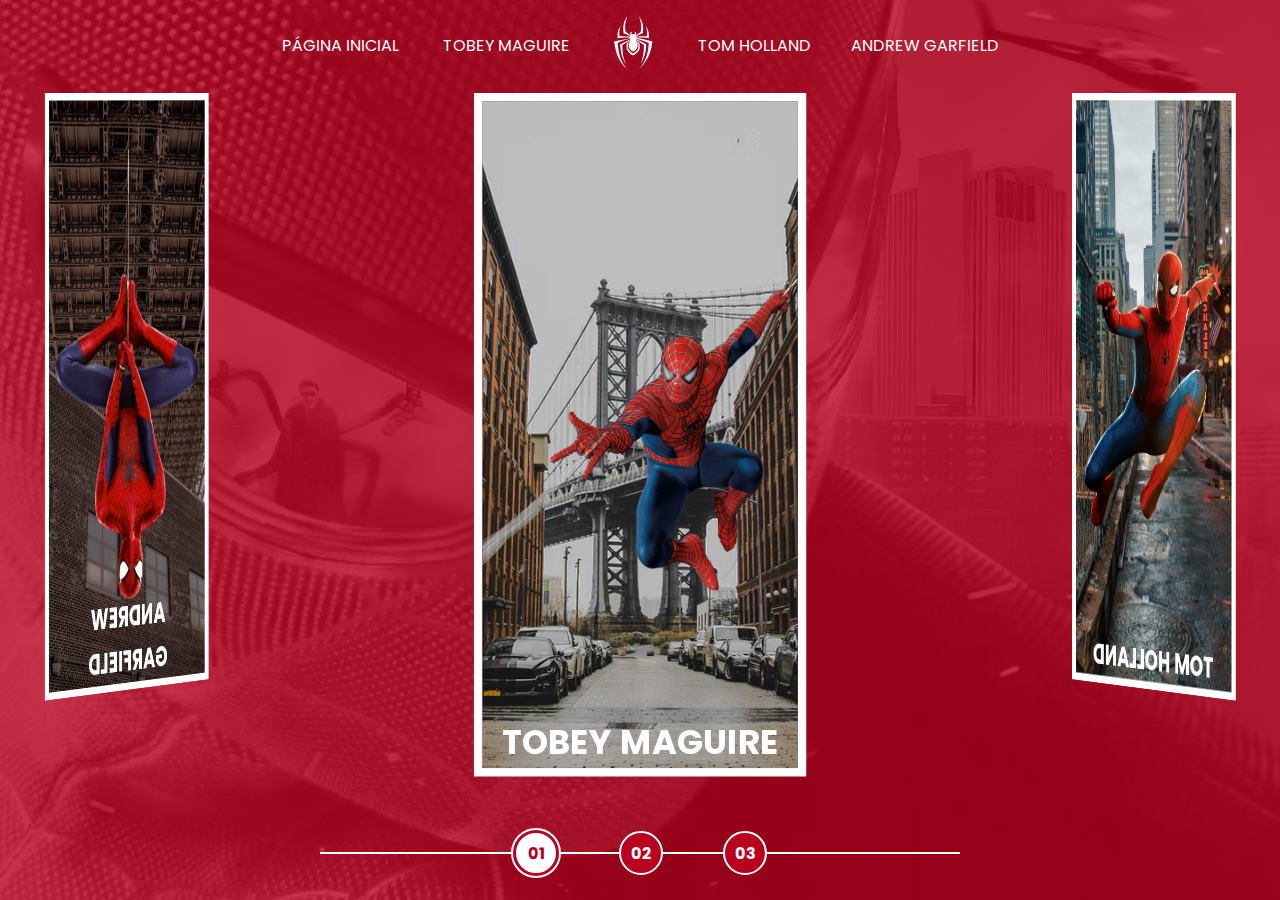
<file: index.html>
<!DOCTYPE html>
<html lang="en">
<head>
  <meta charset="UTF-8">
  <meta name="viewport" content="width=device-width, initial-scale=1.0">
  <!-- ARQUIVO CSS -->
  <link rel="stylesheet" href="./assets/css/home-page-styles.css">
  <!-- SCRIPT JS -->
  <script src="./assets/scripts/script.js"></script>
  <title>Spider Man Multiverse</title>
</head>
<body>
  <nav class="s-menu">
    <ul>
      <li class="s-menu__item">
        <a href="./index.html">Página Inicial</a>
      </li>
      <li class="s-menu__item">
        <a href="./pages/tobey-maguire/spiderman1.html">Tobey Maguire</a>
      </li>
      <li class="s-menu__item s-menu__icon">
        <img src="./assets/images/icons/spider.svg" alt="Imagem Aranha Menu">
      </li>
      <li class="s-menu__item">
        <a href="./pages/tom-holland/spiderman1.html">Tom Holland</a>
      </li><li class="s-menu__item">
        <a href="/pages/andrew-garfield/spiderman1.html">Andrew Garfield</a>
      </li>        
    </ul>
  </nav>
  <div class="s-container">
    <div class="s-cards-carousel" style="transform: translateZ(-20vw) rotateY(0deg);">
      <a href="./pages/tobey-maguire/spiderman1.html" class="s-card" id="spider-man-01">
        <img class="s-card__background" src="./assets/images/pic-sm-bg-01.jpg" alt="Cidade Tobey">
        <img class="s-card__image" src="./assets/images/spider-man-01.png" alt="Tobey Maguire">
        <h2 class="s-card__title">Tobey Maguire</h2>
      </a>
      <a href="./pages/tom-holland/spiderman1.html" class="s-card" id="spider-man-02">
        <img class="s-card__background" src="./assets/images/pic-sm-bg-02.jpg" alt="Cidade Tom">
        <img class="s-card__image" src="./assets/images/spider-man-02.png" alt="Tom Holland">
        <h2 class="s-card__title">Tom Holland</h2>
      </a>
      <a href="./pages/andrew-garfield/spiderman1.html" class="s-card" id="spider-man-03">
        <img class="s-card__background" src="./assets/images/pic-sm-bg-03.jpg" alt="Cidade Andrew">
        <img class="s-card__image" src="./assets/images/spider-man-03.png" alt="Andrew Garfield">
        <h2 class="s-card__title">Andrew Garfield</h2>
      </a>
    </div>
  </div>
  <div class="s-controller">
    <div id="1" onclick="selectCarouselItem(this)" class="s-controller__button s-controller__button--active">
      01
    </div>
    <div id="2" onclick="selectCarouselItem(this)" class="s-controller__button">
      02
    </div>
    <div id="3" onclick="selectCarouselItem(this)" class="s-controller__button">
      03
    </div>
    <div class="s-controller__line"></div>
  </div>
</body>
</html>
</file>
<file: assets/css/home-page-styles.css>
@import url('./reset.css');
@import url('./global.css');

body{
  background-color: var(--primary-color);
}
body::before {
  content: "";
  background-image: url(../images/spider-man-background.jpg);
  background-repeat: no-repeat;
  background-position: center;
  background-size: cover;
  width: 100%;
  height: 100%;
  position: absolute;
  opacity: 0.2;
  transition: background-image 0.5s ease-in-out, opacity 0.5s ease-in-out;
}
.s-menu{
  padding: 1rem 0;
  width: 100%;
  text-align: center;
  position: relative;
}
.s-menu__item{
  display: inline-block;
  text-transform: uppercase;
  margin: 0 1.25rem;
}
.s-menu__icon{
  width: 2.5rem;
  margin: 0 1.25rem;
  vertical-align: middle;
}
.s-container{
  position: relative;
  display: flex;
  align-items: center;
  justify-content: space-evenly;
  perspective: 7000px;
}
.s-card{
  border: 0.5rem solid white;
  width: 100%;
  height: 70vh;
  position: absolute;
  transition: filter 0.5s ease-in-out;
}
.s-card:nth-child(1){
  transform: rotateY(0deg) translateZ(50vw);
}
.s-card:nth-child(2){
  transform: rotateY(120deg) translateZ(50vw);
}
.s-card:nth-child(3){
  transform: rotateY(240deg) translateZ(50vw);
}
.s-card__background{
  width: 100%;
  height: 100%;
  object-fit: cover;
  position: absolute;
  opacity: 1;
  transition: opacity 0.5s ease-in-out;
}
.s-card__image{
  width: 100%;
  height: 100%;
  object-fit: contain;
  position: relative;
  transition: 0.5s ease-in-out;
}
.s-card__title{
  font-size: 2rem;
  text-transform: uppercase;
  text-align: center;
  position: absolute;
  width: 100%;
  bottom: 0;
  transition: bottom 0.5s ease-in-out;
}
.s-controller{
  position: absolute;
  display: flex;
  justify-content: center;
  align-items: center;
  margin-top: 3rem;
  bottom: 1.5rem;
  width: 100%;
}
.s-controller__button{
  display: flex;
  align-items: center;
  justify-content: center;
  width: 2.5rem;
  height: 2.5rem;
  border: 2px solid #fff;
  border-radius: 50%;
  background-color: var(--primary-color);
  text-align: center;
  font-size: 1rem;
  font-weight: bold;
  cursor: pointer;
  z-index: 1;
  transition: transform 0.2s ease-in-out;
}
.s-controller__button:hover{
  transform: scale(1.3);
}
.s-controller__button:nth-child(2){
  margin: 0 3.75rem;
}
.s-controller__button--active{
  background-color: #fff;
  color: var(--primary-color);
  border: 0.1875rem solid var(--primary-color);
  outline: 0.125rem solid #fff;
}
.s-controller__line{
  background-color: #fff;
  width: 50%;
  height: 2px;
  position: absolute;
}
/* Animação dos Elementos do script */
.s-card--hovered .s-card__background {
  cursor: pointer;
  opacity: 0;
}
.s-card--hovered .s-card__image {
  transform: scale(1.5);
  filter: drop-shadow(30px 10px 4px rgba(0,0,0,0, .5));
}
body#spider-man-01-hovered::before{
  background-image: url('../images/pic-sm-bg-01.jpg');
}
body#spider-man-02-hovered::before{
  background-image: url('../images/pic-sm-bg-02.jpg');
}
body#spider-man-03-hovered::before{
  background-image: url('../images/pic-sm-bg-03.jpg');
}
body[id^="spider-man-"]::before{
  opacity: 1;
}
body[id^="spider-man-"] .s-card:not(.s-card--hovered){
  filter: grayscale(100%);
}
.s-card--hovered .s-card__title{
  bottom: 45%;
}
.s-cards-carousel{
  display: flex;
  justify-content: center;
  width: calc(100vw / 3 - 10%);
  transform-style: preserve-3d;
  transition: transform 0.4s ease-in;
}
</file>
